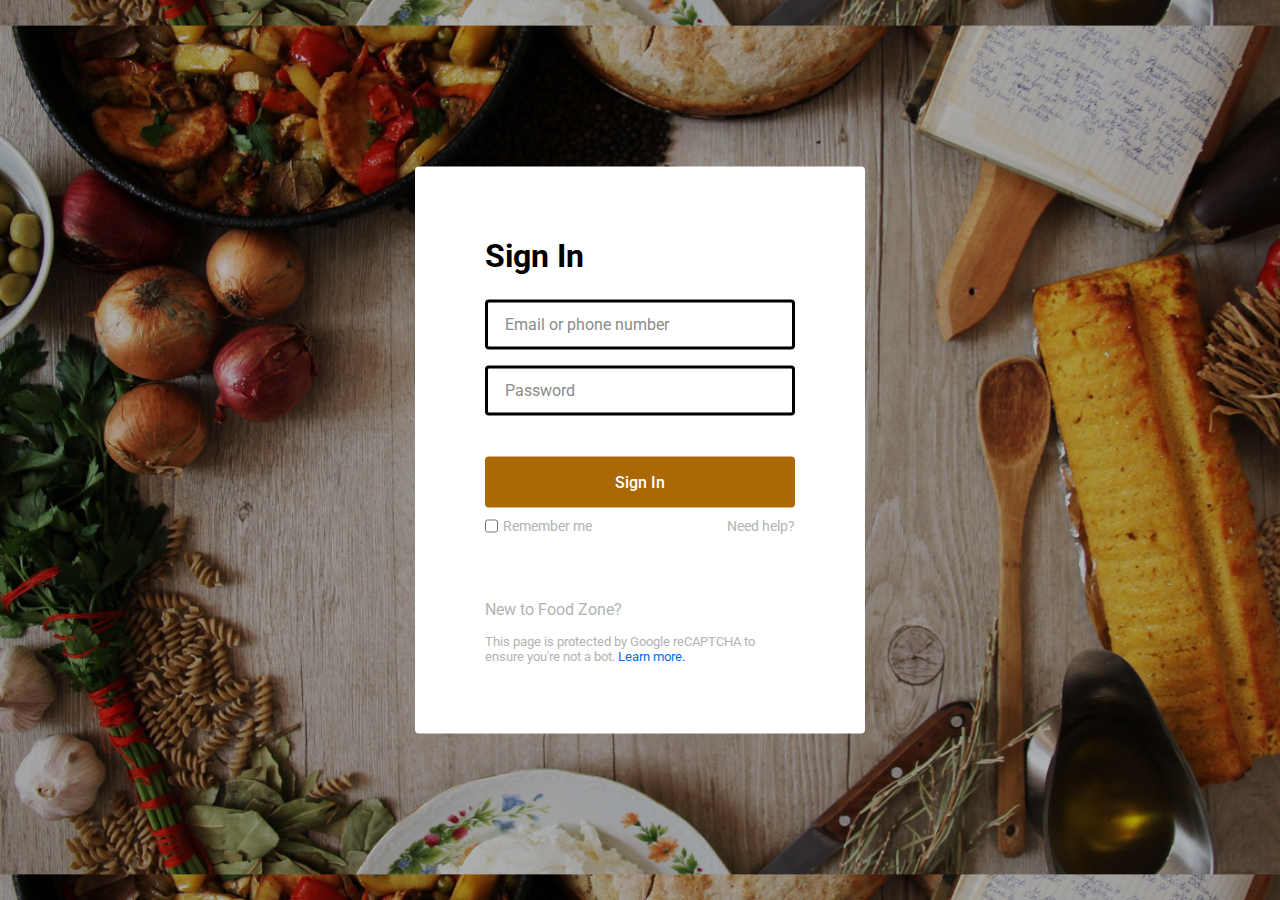
<file: form.html>
<!DOCTYPE html>
<html lang="en">

<head>
    <meta charset="UTF-8">
    <meta name="viewport" content="width=device-width, initial-scale=1.0">
    <title>Food Zone Login Page | CodingNepal</title>
    <link rel="stylesheet" href="form.css">
    <script>
        function validateForm() {
            var email = document.getElementById("email").value;
            var password = document.getElementById("password").value;

            // Check if email is empty
            if (email.trim() === "") {
                alert("Email or phone number must be filled out");
                return false;
            }

            // Check if email contains @
            if (email.indexOf('@') === -1) {
                alert("Please enter a valid email address");
                return false;
            }

            // Check if password is empty
            if (password.trim() === "") {
                alert("Password must be filled out");
                return false;
            }

            // Check if password length is at least 6 characters
            if (password.length < 6) {
                alert("Password must be at least 6 characters long");
                return false;
            }

            return true;
        }
    </script>
</head>

<body>
    <div class="form-wrapper">
        <h2>Sign In</h2>
        <form action="#" onsubmit="return validateForm()">
            <div class="form-control">
                <input type="text" id="email" required>
                <label>Email or phone number</label>
            </div>
            <div class="form-control">
                <input type="password" id="password" required>
                <label>Password</label>
            </div>
            <button type="submit" formaction="index.html">Sign In</button>
            <div class="form-help">
                <div class="remember-me">
                    <input type="checkbox" id="remember-me">
                    <label for="remember-me">Remember me</label>
                </div>
                <a href="#">Need help?</a>
            </div>
        </form>
        <p>New to Food Zone? <a href="#">Sign up now</a></p>
        <small>
            This page is protected by Google reCAPTCHA to ensure you're not a bot.
            <a href="https://support.google.com/recaptcha/?hl=en">Learn more.</a>
        </small>
    </div>
</body>

</html>
</file>
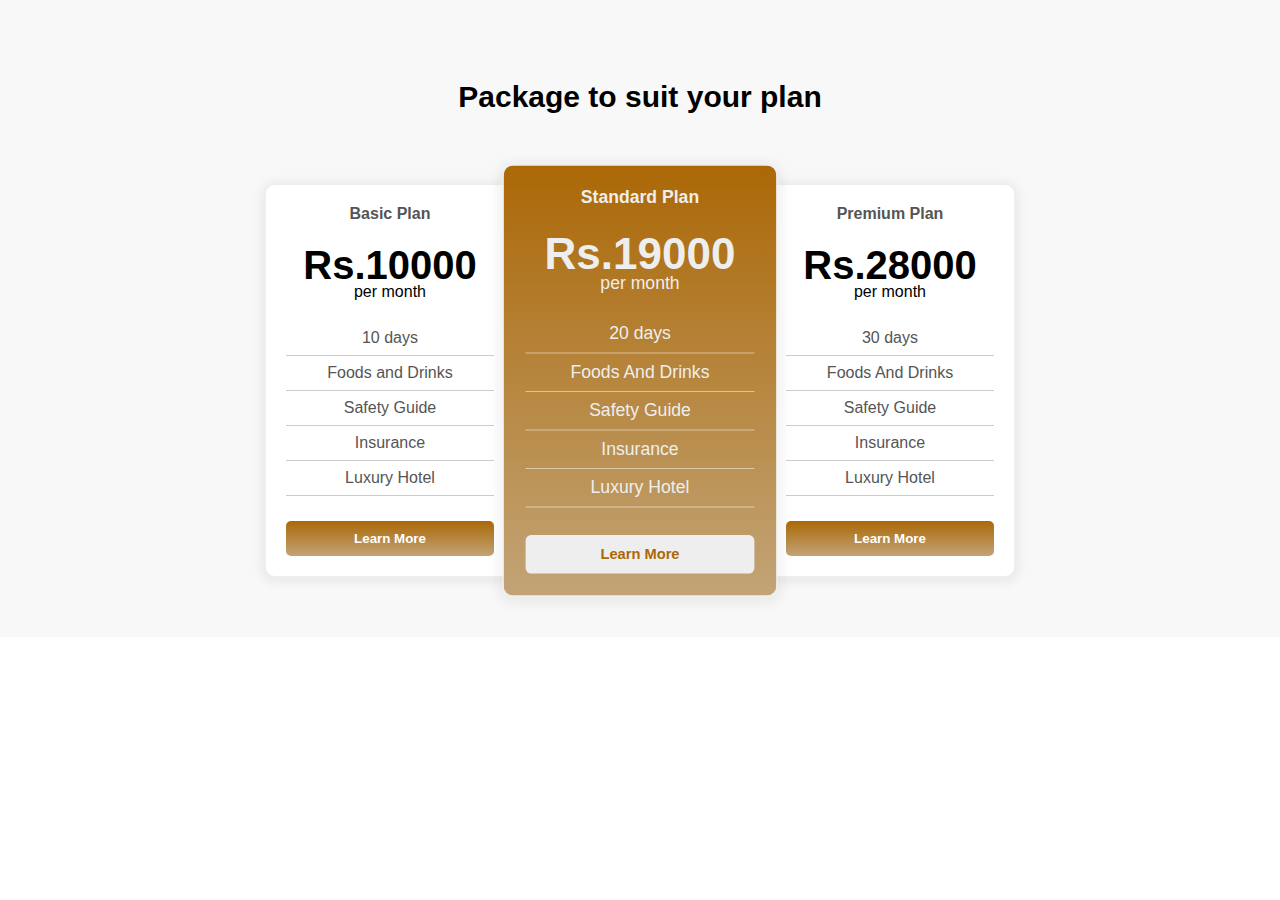
<file: plans.html>
<html lang="en">
<head>
    <meta charset="UTF-8">
    <meta name="viewport" content="width=device-width, initial-scale=1.0">
    <title>pricing landing page</title>
    <link rel="stylesheet" href="index.css">
</head>
<body>
    <div class="pricing-table">
        <div class="details">
            <h2>Package to suit your plan</h2>

        </div>
        <div class="grid">
            <div class="box basic">
                <div class="title">Basic Plan</div>
                <div class="price">
                    <b>Rs.10000</b>
                    <span>per month</span>
                </div>
                <div class="features">
                    <div>10 days</div>
                    <div>Foods and Drinks</div>
                    <div>Safety Guide</div>
                    <div>Insurance</div>
                    <div>Luxury Hotel</div>
                </div>
                <div class="button">
                    <button>Learn More </button>
                </div>
                </div>
                <div class="box professional">
                    <div class="title">Standard Plan</div>
                    <div class="price">
                        <b>Rs.19000</b>
                        <span>per month</span>
                    </div>
                    <div class="features">
                        <div>20 days</div>
                        <div>Foods And Drinks</div>
                        <div>Safety Guide</div>
                        <div>Insurance</div>
                        <div>Luxury Hotel</div>
                    </div>
                    <div class="button">
                        <button>Learn More </button>
                    </div>
                    </div>
                    <div class="box ninja">
                        <div class="title">Premium Plan</div>
                        <div class="price">
                            <b>Rs.28000</b>
                            <span>per month</span>
                        </div>
                        <div class="features">
                            <div>30 days</div>
                            <div>Foods And Drinks</div>
                            <div>Safety Guide</div>
                            <div>Insurance</div>
                            <div>Luxury Hotel</div>

                        </div>
                        <div class="button">
                            <button>Learn More </button>
                        </div>
                        </div>
        
        </div>
    </div>

</body>
</html>
</file>
<file: form.css>
@import url("https://fonts.googleapis.com/css2?family=Roboto:wght@400;500;600;700&display=swap");

* {
    margin: 0;
    padding: 0;
    box-sizing: border-box;
    font-family: 'Roboto', sans-serif;
}

body {
    background: #000;
}

body::before {
    content: "";
    position: absolute;
    left: 0;
    top: 0;
    opacity: 0.7;
    width: 100%;
    height: 100%;
    background: url("form.png");
    background-position: center;
    background-size: 100%;
}

nav {
    position: fixed;
    padding: 25px 60px;
    z-index: 1;
}

nav a img {
    width: 167px;
}

.form-wrapper {
    position: absolute;
    left: 50%;
    top: 50%;
    border-radius: 4px;
    padding: 70px;
    width: 450px;
    transform: translate(-50%, -50%);
    background: white;
}

.form-wrapper h2 {
    color: black;
    font-size: 2rem;
}

.form-wrapper form {
    margin: 25px 0 65px;
}

form .form-control {
    height: 50px;
    position: relative;
    margin-bottom: 16px;
}

.form-control input {
    height: 100%;
    width: 100%;
    border: solid;
    outline: none;
    border-radius: 4px;
    color: black;
    font-size: 1rem;
    padding: 0 20px;
}

.form-control input:is(:focus, :valid) {
    padding: 16px 20px 0;
}

.form-control label {
    position: absolute;
    left: 20px;
    top: 50%;
    transform: translateY(-50%);
    font-size: 1rem;
    pointer-events: none;
    color: #8c8c8c;
    transition: all 0.1s ease;
}

.form-control input:is(:focus, :valid)~label {
    font-size: 0.75rem;
    transform: translateY(-130%);
}

form button {
    width: 100%;
    padding: 16px 0;
    font-size: 1rem;
    background: #ab6806;
    color: #fff;
    font-weight: 500;
    border-radius: 4px;
    border: none;
    outline: none;
    margin: 25px 0 10px;
    cursor: pointer;
    transition: 0.1s ease;
}

form button:hover {
    background: #F79F1F;
}

.form-wrapper a {
    text-decoration: none;
}

.form-wrapper a:hover {
    text-decoration: underline;
}

.form-wrapper :where(label, p, small, a) {
    color: #b3b3b3;
}

form .form-help {
    display: flex;
    justify-content: space-between;
}

form .remember-me {
    display: flex;
}

form .remember-me input {
    margin-right: 5px;
    accent-color: #b3b3b3;
}

form .form-help :where(label, a) {
    font-size: 0.9rem;
}

.form-wrapper p a {
    color: #fff;
}

.form-wrapper small {
    display: block;
    margin-top: 15px;
    color: #b3b3b3;
}

.form-wrapper small a {
    color: #0071eb;
}

@media (max-width: 740px) {
    body::before {
        display: none;
    }

    nav,
    .form-wrapper {
        padding: 20px;
    }

    nav a img {
        width: 140px;
    }

    .form-wrapper {
        width: 100%;
        top: 43%;
    }

    .form-wrapper form {
        margin: 25px 0 40px;
    }
}
</file>
<file: index.css>
*{
    margin: 0px;
    padding: 0px;
    box-sizing: border-box;

}
body {
     font-family: "lato",sans-serif;

}
.pricing-table {
    background: #f8f8f8;
    padding: 40px  20px;
}
.pricing-table  .details{
width: 90%;
max-width: 500px;
text-align: center;
margin: 0  auto;
padding: 40px  20px;
}
.pricing-table  .details h2{
    font-size: 30px;
    margin-bottom: 10px;
}
.pricing-table  .details p{
    font-size: 15px;
}
.pricing-table .grid{
    display: flex;
    flex-wrap: wrap;
    justify-content: center;
    gap: 20px 0px;
    padding: 20px;
}
.pricing-table .grid .box{
   width: 250px;
   border: 1px solid #eee;
   text-align: center; 
   padding: 20px;
   background: #fff;
   border-radius: 10px;
   box-shadow: 0px 2px 10px 5px rgba(0,0,0,0.05);
}

.pricing-table .grid .box .title{
    font-size: 16px;
    font-weight: 600;
    margin-bottom: 20px;
    color: #555;
}
.pricing-table .grid .box .price{
    margin-bottom: 20px;
}
.pricing-table .grid .box .price b{
display: block;
font-size: 40px;
margin-bottom: -5px;
}
.pricing-table .grid .box .features > * {
    color: #555;
    padding:8px 0px ;
    border-bottom: 1px solid rgba(0,0,0,0.2);
}
.pricing-table .grid .box .button button{
    width: 100%;
    margin: 25px 0px 0px;
    padding: 10px;
    background:linear-gradient(to bottom,#ab6806,#c2a477);
    color: #fff;
    border-radius: 5px;
    outline: none;
    border: none;
    font-weight: 600;
    cursor: pointer;
}
.pricing-table .grid .box.professional{
    transform: scale(1.1);
    background:linear-gradient(to bottom,#ab6806,#c2a477);
}
.pricing-table .grid .box.professional .title{
    color: #eee;
}
.pricing-table .grid .box.professional .price{
    color: #eee;
}
.pricing-table .grid .box.professional
.features >*{
    color: #eee;
    border-bottom: 1px solid rgba(255,255,255,0.5);
}
.pricing-table .grid .box.professional .button button {
    background: #eee;
    color: #ab6806;
}

@media (max-width:804px){
    .pricing-table .grid{
      gap: 20px;

    }
    .pricing-table .grid .box.professional{
      transform: scale(1);  
    }
}
</file>
